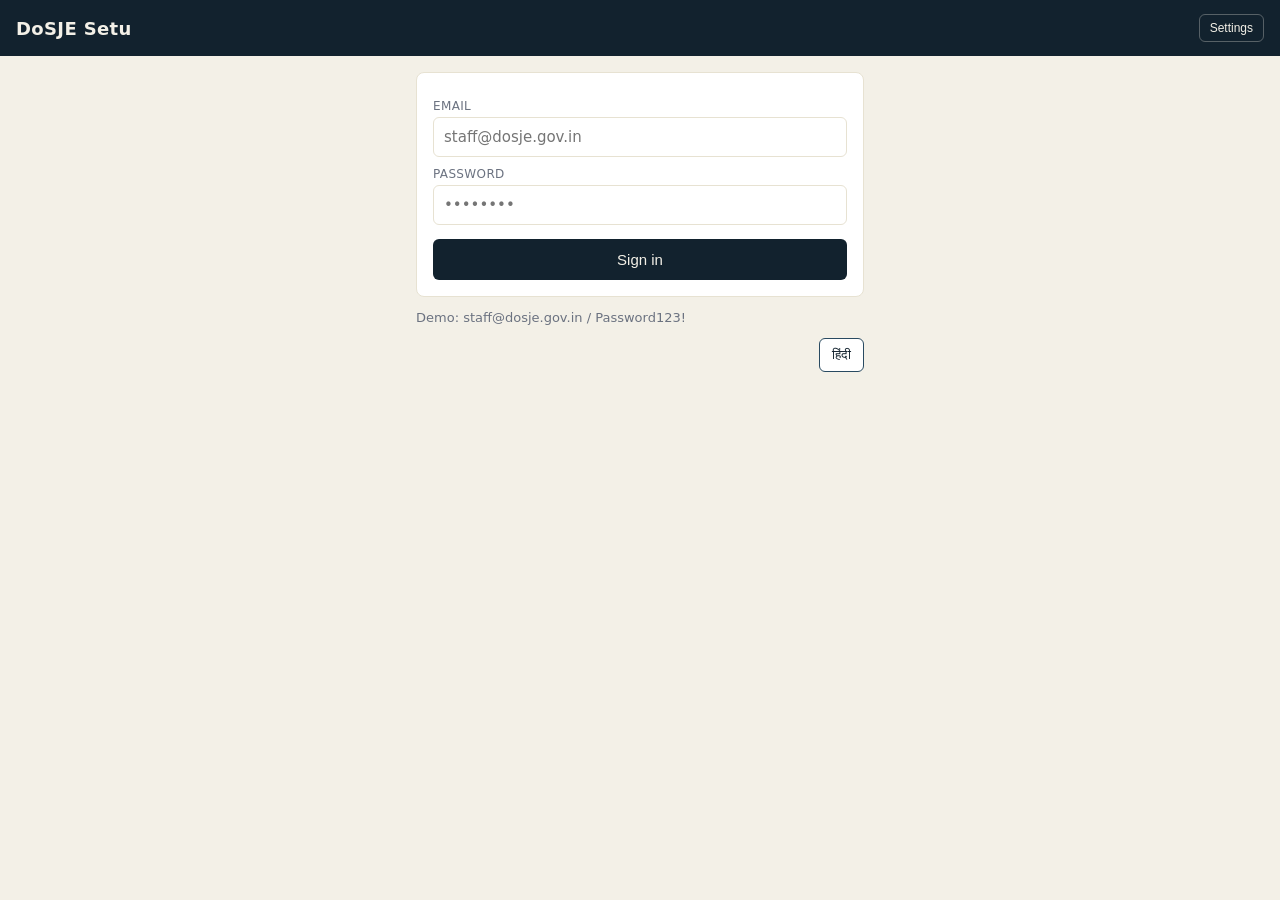
<file: setu/index.html>
<!doctype html>
<html lang="en">
<head>
<meta charset="UTF-8" />
<meta name="viewport" content="width=device-width, initial-scale=1.0" />
<title>DoSJE Setu</title>
<!--
  DoSJE Setu - the institute/beneficiary-facing platform.
  Deliberately built as ONE plain HTML file, no framework, no build step,
  no bundler, system fonts only - because Setu's own spec calls for
  "lightweight, low-bandwidth", and the institutes most likely to need
  this are often in exactly the low-connectivity districts where a heavy
  app bundle or an APK download is the biggest barrier. Opening this file
  (or hitting it on a tiny static server) costs a few KB and works on any
  phone browser instantly - no install, no app store, no build toolchain
  for the person deploying it either.
-->
<style>
  :root {
    --ink: #12222E; --ink-2: #1B3446; --ink-3: #294A61;
    --paper: #F3F0E7; --paper-dim: #E7E2D2;
    --red: #C6432B; --red-dim: #F4E1DC;
    --amber: #C68A2B; --amber-dim: #F5E9D6;
    --green: #3E7A55; --green-dim: #DEEAE2;
  }
  * { box-sizing: border-box; }
  body {
    margin: 0; font-family: system-ui, -apple-system, "Segoe UI", Roboto, sans-serif;
    background: var(--paper); color: var(--ink); min-height: 100vh;
  }
  .topbar { background: var(--ink); color: var(--paper); padding: 14px 16px; display: flex; justify-content: space-between; align-items: center; }
  .topbar .brand { font-size: 18px; font-weight: 600; letter-spacing: 0.02em; }
  .topbar button { background: none; border: 1px solid rgba(243,240,231,0.3); color: var(--paper); padding: 6px 10px; border-radius: 6px; font-size: 12px; }
  .container { max-width: 480px; margin: 0 auto; padding: 16px; }
  .card { background: white; border: 1px solid var(--paper-dim); border-radius: 8px; padding: 16px; margin-bottom: 12px; }
  label { display: block; font-size: 12px; text-transform: uppercase; letter-spacing: 0.03em; color: #6b7280; margin-bottom: 4px; margin-top: 10px; }
  input, textarea { width: 100%; padding: 10px; border: 1px solid var(--paper-dim); border-radius: 6px; font-size: 15px; font-family: inherit; }
  button.primary { width: 100%; background: var(--ink); color: var(--paper); border: none; padding: 12px; border-radius: 6px; font-size: 15px; font-weight: 500; margin-top: 14px; }
  button.secondary { background: white; color: var(--ink); border: 1px solid var(--ink-3); padding: 8px 12px; border-radius: 6px; font-size: 13px; }
  .score { font-size: 42px; font-weight: 700; font-family: monospace; }
  .badge { display: inline-block; padding: 2px 8px; border-radius: 4px; font-size: 11px; text-transform: uppercase; font-weight: 600; }
  .badge.green { background: var(--green-dim); color: var(--green); }
  .badge.yellow { background: var(--amber-dim); color: var(--amber); }
  .badge.red { background: var(--red-dim); color: var(--red); }
  .finding { border-left: 4px solid var(--red); padding: 10px 12px; background: var(--red-dim); border-radius: 4px; margin-bottom: 10px; }
  .finding.yellow { border-left-color: var(--amber); background: var(--amber-dim); }
  .nav { display: flex; border-top: 1px solid var(--paper-dim); position: fixed; bottom: 0; left: 0; right: 0; background: white; }
  .nav button { flex: 1; background: none; border: none; padding: 12px 0; font-size: 12px; color: #6b7280; }
  .nav button.active { color: var(--ink); font-weight: 600; }
  .error { color: var(--red); font-size: 13px; margin-top: 8px; }
  .muted { color: #6b7280; font-size: 13px; }
  .spacer { height: 70px; }
</style>
</head>
<body>
<div id="app"></div>

<script>
// ---- Config ----------------------------------------------------------
// The API base is stored in localStorage so it can be pointed at any
// backend (local dev, a deployed instance) without editing this file -
// a person deploying Setu just needs to change this once, via the
// settings gear on the login screen.
const DEFAULT_API_BASE = "http://localhost:8000/api/v1";
function getApiBase() { return localStorage.getItem("setu_api_base") || DEFAULT_API_BASE; }
function setApiBase(v) { localStorage.setItem("setu_api_base", v); }

// ---- Minimal i18n ------------------------------------------------------
// Scoped honestly: this covers the key screen labels, not a full
// translation framework. It's a real, working language toggle - not a
// promise of complete localization.
const STRINGS = {
  en: {
    appName: "DoSJE Setu", signIn: "Sign in", email: "Email", password: "Password",
    signInBtn: "Sign in", home: "Home", findings: "Findings", grievances: "Grievances",
    signOut: "Sign out", complianceScore: "Compliance Score", status: "Status",
    yourFindings: "Findings for your institute", noFindings: "No open findings right now.",
    respond: "Respond with a document", uploadDoc: "Upload document", description: "Description (optional)",
    submitDoc: "Submit document", fileGrievance: "File a grievance", subject: "Subject",
    detail: "Description", submitGrievance: "Submit grievance", yourGrievances: "Your grievances",
    noGrievances: "No grievances filed yet.", loginError: "Email and password don't match our records",
    settings: "Settings", apiBase: "Backend API address", save: "Save",
  },
  hi: {
    appName: "डीओएसजेई सेतु", signIn: "साइन इन करें", email: "ईमेल", password: "पासवर्ड",
    signInBtn: "साइन इन करें", home: "होम", findings: "निष्कर्ष", grievances: "शिकायतें",
    signOut: "साइन आउट करें", complianceScore: "अनुपालन स्कोर", status: "स्थिति",
    yourFindings: "आपके संस्थान के लिए निष्कर्ष", noFindings: "अभी कोई खुला निष्कर्ष नहीं है।",
    respond: "दस्तावेज़ के साथ जवाब दें", uploadDoc: "दस्तावेज़ अपलोड करें", description: "विवरण (वैकल्पिक)",
    submitDoc: "दस्तावेज़ जमा करें", fileGrievance: "शिकायत दर्ज करें", subject: "विषय",
    detail: "विवरण", submitGrievance: "शिकायत जमा करें", yourGrievances: "आपकी शिकायतें",
    noGrievances: "अभी तक कोई शिकायत दर्ज नहीं की गई।", loginError: "ईमेल और पासवर्ड हमारे रिकॉर्ड से मेल नहीं खाते",
    settings: "सेटिंग्स", apiBase: "बैकएंड API पता", save: "सहेजें",
  },
};

// ---- State -------------------------------------------------------------
let state = {
  token: localStorage.getItem("setu_token"),
  user: JSON.parse(localStorage.getItem("setu_user") || "null"),
  lang: localStorage.getItem("setu_lang") || "en",
  view: "login",
  institute: null,
  findings: [],
  grievances: [],
  error: "",
  loading: false,
};
function t(key) { return (STRINGS[state.lang] && STRINGS[state.lang][key]) || key; }

// ---- API helper ----------------------------------------------------------
async function api(path, opts = {}) {
  const headers = Object.assign({ "Content-Type": "application/json" }, opts.headers || {});
  if (state.token) headers["Authorization"] = "Bearer " + state.token;
  if (opts.body instanceof FormData) delete headers["Content-Type"]; // let the browser set the multipart boundary

  const resp = await fetch(getApiBase() + path, Object.assign({}, opts, { headers }));
  if (resp.status === 401) {
    logout();
    throw new Error("Session expired - please sign in again");
  }
  if (!resp.ok) {
    const body = await resp.json().catch(() => ({}));
    throw new Error(body.detail || `Request failed (${resp.status})`);
  }
  return resp.status === 204 ? null : resp.json();
}

function logout() {
  localStorage.removeItem("setu_token");
  localStorage.removeItem("setu_user");
  state.token = null; state.user = null; state.view = "login";
  render();
}

// ---- Data loading --------------------------------------------------------
async function loadHomeData() {
  if (!state.user.institute_id) return;
  state.loading = true; render();
  try {
    const [score, findings, grievances] = await Promise.all([
      api(`/institutes/${state.user.institute_id}/score`),
      api(`/institutes/${state.user.institute_id}/alerts`),
      api(`/grievances`),
    ]);
    state.institute = score;
    state.findings = findings;
    state.grievances = grievances;
  } catch (e) {
    state.error = e.message;
  } finally {
    state.loading = false; render();
  }
}

// ---- Views -----------------------------------------------------------
function viewLogin() {
  return `
    <div class="topbar">
      <div class="brand">${t("appName")}</div>
      <button onclick="showSettings()">${t("settings")}</button>
    </div>
    <div class="container">
      <div class="card">
        <label>${t("email")}</label>
        <input id="loginEmail" type="email" placeholder="staff@dosje.gov.in" />
        <label>${t("password")}</label>
        <input id="loginPassword" type="password" placeholder="••••••••" />
        ${state.error ? `<p class="error">${state.error}</p>` : ""}
        <button class="primary" onclick="doLogin()">${t("signInBtn")}</button>
      </div>
      <p class="muted">Demo: staff@dosje.gov.in / Password123!</p>
      <div style="text-align:right"><button class="secondary" onclick="toggleLang()">${state.lang === "en" ? "हिंदी" : "English"}</button></div>
    </div>
  `;
}

function viewSettings() {
  return `
    <div class="topbar"><div class="brand">${t("settings")}</div><button onclick="state.view='login'; render()">←</button></div>
    <div class="container">
      <div class="card">
        <label>${t("apiBase")}</label>
        <input id="apiBaseInput" value="${getApiBase()}" />
        <button class="primary" onclick="saveApiBase()">${t("save")}</button>
      </div>
    </div>
  `;
}

function statusBadge(status) {
  return `<span class="badge ${status}">${status}</span>`;
}

function viewHome() {
  if (!state.institute) return `<div class="container"><p class="muted">Loading…</p></div>`;
  return `
    ${topbar()}
    <div class="container">
      <div class="card">
        <label>${t("complianceScore")}</label>
        <div class="score">${state.institute.compliance_score}</div>
        <div style="margin-top:6px">${statusBadge(state.institute.status)}</div>
      </div>
    </div>
    <div class="spacer"></div>
    ${bottomNav("home")}
  `;
}

function viewFindings() {
  const items = state.findings.length
    ? state.findings.map(f => `
        <div class="finding ${f.severity}">
          <strong>${f.type.replace(/_/g, " ")}</strong>
          <p class="muted" style="margin:4px 0">${f.detail || ""}</p>
          <button class="secondary" onclick="showRespond('${f.id}')">${t("respond")}</button>
        </div>
      `).join("")
    : `<p class="muted">${t("noFindings")}</p>`;

  return `
    ${topbar()}
    <div class="container">
      <h3 style="font-size:15px">${t("yourFindings")}</h3>
      ${items}
      <div id="respondForm"></div>
    </div>
    <div class="spacer"></div>
    ${bottomNav("findings")}
  `;
}

function showRespond(alertId) {
  document.getElementById("respondForm").innerHTML = `
    <div class="card">
      <label>${t("uploadDoc")}</label>
      <input type="file" id="docFile" />
      <label>${t("description")}</label>
      <textarea id="docDesc" rows="2"></textarea>
      <button class="primary" onclick="submitDocument('${alertId}')">${t("submitDoc")}</button>
    </div>
  `;
}

async function submitDocument(alertId) {
  const fileInput = document.getElementById("docFile");
  if (!fileInput.files.length) { alert("Choose a file first"); return; }
  const form = new FormData();
  form.append("file", fileInput.files[0]);
  form.append("description", document.getElementById("docDesc").value);
  form.append("alert_id", alertId);
  try {
    await api(`/institutes/${state.user.institute_id}/documents`, { method: "POST", body: form });
    alert("Document submitted");
    loadHomeData();
  } catch (e) {
    alert(e.message);
  }
}

function viewGrievances() {
  const items = state.grievances.length
    ? state.grievances.map(g => `
        <div class="card">
          <strong>${g.subject}</strong> ${statusBadge(g.status === "open" ? "yellow" : "green")}
          <p class="muted" style="margin:4px 0">${g.description}</p>
        </div>
      `).join("")
    : `<p class="muted">${t("noGrievances")}</p>`;

  return `
    ${topbar()}
    <div class="container">
      <div class="card">
        <h3 style="font-size:15px; margin-top:0">${t("fileGrievance")}</h3>
        <label>${t("subject")}</label>
        <input id="grievanceSubject" />
        <label>${t("detail")}</label>
        <textarea id="grievanceDesc" rows="3"></textarea>
        <button class="primary" onclick="submitGrievance()">${t("submitGrievance")}</button>
      </div>
      <h3 style="font-size:15px">${t("yourGrievances")}</h3>
      ${items}
    </div>
    <div class="spacer"></div>
    ${bottomNav("grievances")}
  `;
}

async function submitGrievance() {
  const subject = document.getElementById("grievanceSubject").value;
  const description = document.getElementById("grievanceDesc").value;
  if (subject.length < 3 || description.length < 5) { alert("Please fill in both fields"); return; }
  try {
    await api("/grievances", {
      method: "POST",
      body: JSON.stringify({ institute_id: state.user.institute_id, subject, description }),
    });
    document.getElementById("grievanceSubject").value = "";
    document.getElementById("grievanceDesc").value = "";
    loadHomeData();
  } catch (e) {
    alert(e.message);
  }
}

function topbar() {
  return `
    <div class="topbar">
      <div class="brand">${t("appName")}</div>
      <button onclick="logout()">${t("signOut")}</button>
    </div>
  `;
}

function bottomNav(active) {
  return `
    <div class="nav">
      <button class="${active === 'home' ? 'active' : ''}" onclick="state.view='home'; render()">${t("home")}</button>
      <button class="${active === 'findings' ? 'active' : ''}" onclick="state.view='findings'; render()">${t("findings")}</button>
      <button class="${active === 'grievances' ? 'active' : ''}" onclick="state.view='grievances'; render()">${t("grievances")}</button>
    </div>
  `;
}

// ---- Actions -------------------------------------------------------------
async function doLogin() {
  const email = document.getElementById("loginEmail").value;
  const password = document.getElementById("loginPassword").value;
  state.error = "";
  try {
    const resp = await api("/auth/login", { method: "POST", body: JSON.stringify({ email, password }) });
    state.token = resp.access_token;
    state.user = { role: resp.role, name: resp.name, user_id: resp.user_id, institute_id: resp.institute_id };
    localStorage.setItem("setu_token", state.token);
    localStorage.setItem("setu_user", JSON.stringify(state.user));
    state.view = "home";
    render();
    loadHomeData();
  } catch (e) {
    state.error = t("loginError");
    render();
  }
}

function showSettings() { state.view = "settings"; render(); }
function saveApiBase() {
  setApiBase(document.getElementById("apiBaseInput").value);
  state.view = "login"; render();
}
function toggleLang() {
  state.lang = state.lang === "en" ? "hi" : "en";
  localStorage.setItem("setu_lang", state.lang);
  render();
}

// ---- Render --------------------------------------------------------------
function render() {
  const app = document.getElementById("app");
  if (!state.token || !state.user) {
    app.innerHTML = state.view === "settings" ? viewSettings() : viewLogin();
    return;
  }
  if (state.view === "findings") app.innerHTML = viewFindings();
  else if (state.view === "grievances") app.innerHTML = viewGrievances();
  else app.innerHTML = viewHome();
}

render();
if (state.token && state.user) loadHomeData();
</script>
</body>
</html>
</file>
